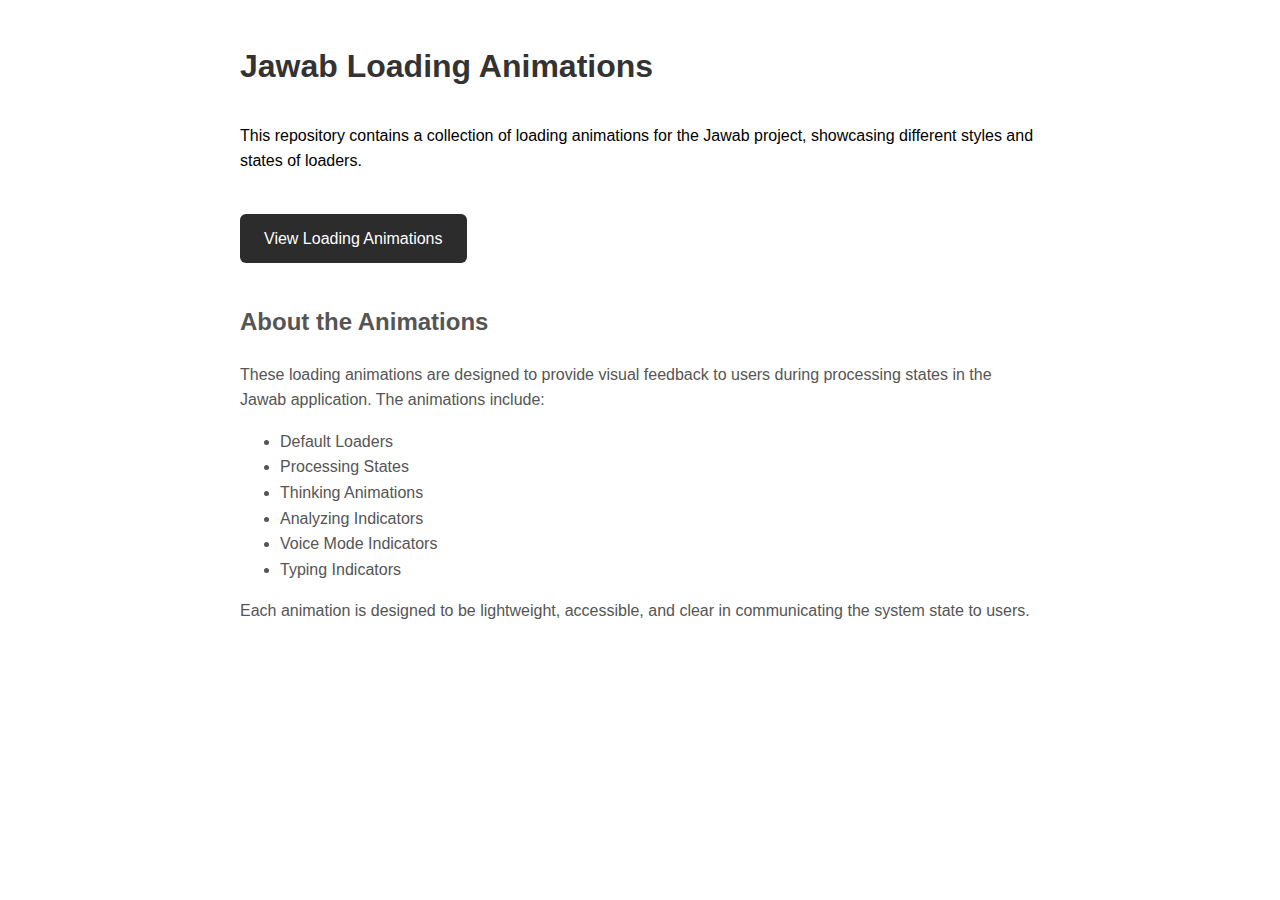
<file: index.html>
<!DOCTYPE html>
<html lang="en">
<head>
    <meta charset="UTF-8">
    <meta name="viewport" content="width=device-width, initial-scale=1.0">
    <title>Jawab - Loading Animations</title>
    <style>
        body {
            font-family: -apple-system, BlinkMacSystemFont, 'Segoe UI', Roboto, Oxygen, Ubuntu, Cantarell, 'Open Sans', 'Helvetica Neue', sans-serif;
            max-width: 800px;
            margin: 0 auto;
            padding: 20px;
            line-height: 1.6;
        }
        h1 {
            color: #333;
            margin-bottom: 30px;
        }
        .link-container {
            margin: 40px 0;
        }
        .button {
            display: inline-block;
            padding: 12px 24px;
            background-color: #2C2C2C;
            color: white;
            text-decoration: none;
            border-radius: 6px;
            font-weight: 500;
            margin-right: 10px;
            transition: background-color 0.2s ease;
        }
        .button:hover {
            background-color: #444;
        }
        .description {
            margin-top: 20px;
            color: #555;
        }
    </style>
</head>
<body>
    <h1>Jawab Loading Animations</h1>
    
    <p>This repository contains a collection of loading animations for the Jawab project, showcasing different styles and states of loaders.</p>
    
    <div class="link-container">
        <a href="icon-loader.html" class="button">View Loading Animations</a>
    </div>
    
    <div class="description">
        <h2>About the Animations</h2>
        <p>These loading animations are designed to provide visual feedback to users during processing states in the Jawab application. The animations include:</p>
        <ul>
            <li>Default Loaders</li>
            <li>Processing States</li>
            <li>Thinking Animations</li>
            <li>Analyzing Indicators</li>
            <li>Voice Mode Indicators</li>
            <li>Typing Indicators</li>
        </ul>
        <p>Each animation is designed to be lightweight, accessible, and clear in communicating the system state to users.</p>
    </div>
</body>
</html>
</file>
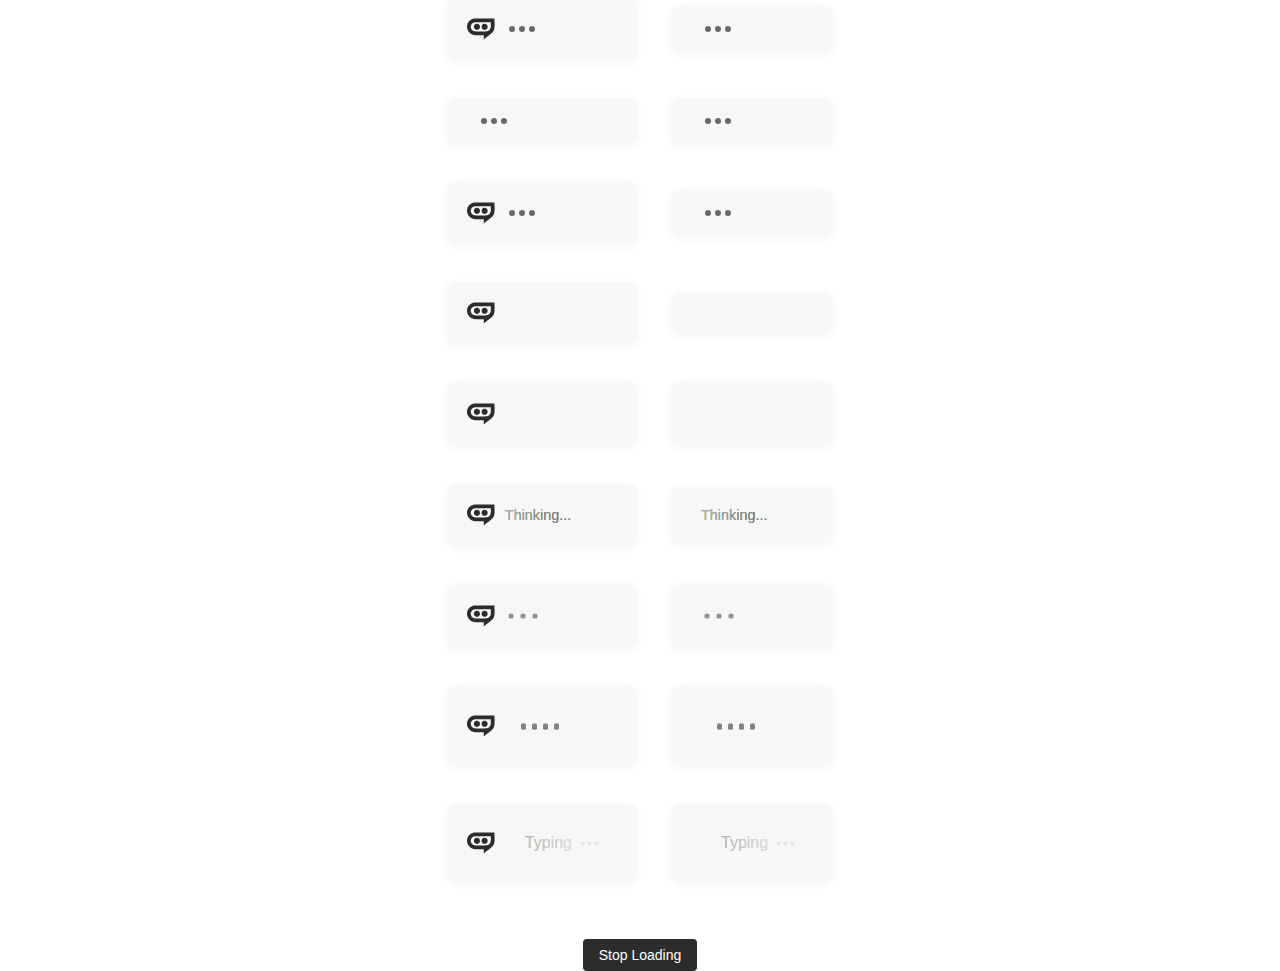
<file: icon-loader.html>
<!DOCTYPE html>
<html lang="en">
<head>
    <meta charset="UTF-8">
    <meta name="viewport" content="width=device-width, initial-scale=1.0">
    <title>Icon Side Loading Indicator</title>
    <link rel="stylesheet" href="icon-loader.css">
</head>
<body>
    <div class="container">
        <table style="border-collapse:separate;border-spacing:32px 16px;">
            <thead>
                <tr>
                    <th>With Icon</th>
                    <th>Without Icon</th>
                </tr>
            </thead>
            <tbody>
                <tr>
                    <td>
                        <div class="icon-container loading">
                            <svg width="28" height="22" viewBox="0 0 28 22" fill="none" xmlns="http://www.w3.org/2000/svg" class="icon">
                                <path fill-rule="evenodd" clip-rule="evenodd" d="M0.251897 6.83832C1.05772 3.13604 4.63603 0.380459 8.40592 0.43681C12.3167 0.388401 16.2318 0.397282 20.1472 0.406164C22.6126 0.411757 25.0781 0.417351 27.5428 0.408641C27.4221 1.75589 27.4827 3.18056 27.5438 4.61707C27.6938 8.14355 27.8468 11.7414 25.3282 14.4401C23.6638 15.9764 21.8826 17.3832 20.1019 18.7895L20.1019 18.7895C18.9827 19.6734 17.8637 20.5571 16.7741 21.4727C16.7628 20.036 16.7628 18.6049 16.7628 17.1739V17.1731C15.5712 17.1368 14.376 17.1568 13.1808 17.1768C11.0356 17.2127 8.89039 17.2485 6.76611 16.959C2.22419 16.2377 -0.937115 11.2675 0.251897 6.83832ZM4.0387 7.24405C3.05256 9.74041 4.78818 12.8228 7.43105 13.2736C9.28053 13.4995 11.1433 13.4734 13.0068 13.4472C14.1185 13.4317 15.2305 13.4161 16.3402 13.454C16.6492 13.4471 16.967 13.4482 17.2893 13.4492H17.2893C19.0999 13.4551 21.0512 13.4615 22.381 12.079C23.9644 10.5294 23.8868 8.32494 23.8124 6.20993C23.7875 5.50222 23.7629 4.80453 23.8011 4.14473C21.8156 4.15785 19.8293 4.14891 17.8428 4.13997H17.8427C14.7099 4.12587 11.5766 4.11176 8.44537 4.18418C6.52379 4.16728 4.66984 5.41264 4.0387 7.24405ZM8.56927 6.08312C10.4739 5.01808 13.1281 6.61845 12.9816 8.82178C13.1225 11.1716 10.1189 12.7495 8.2368 11.352C6.33776 10.1855 6.52936 6.99601 8.56927 6.08312ZM20.6511 8.85546C20.8427 6.49998 17.9237 4.82635 15.9796 6.16751C14.0806 7.26073 14.1144 10.3319 16.0416 11.3913C17.9181 12.6197 20.6906 11.0926 20.6511 8.85546Z" fill="#2C2C2C"/>
                            </svg>
                            <div class="loading-indicator">
                                <div class="dot"></div>
                                <div class="dot"></div>
                                <div class="dot"></div>
                            </div>
                        </div>
                    </td>
                    <td>
                        <div class="icon-container loading">
                            <div class="loading-indicator">
                                <div class="dot"></div>
                                <div class="dot"></div>
                                <div class="dot"></div>
                            </div>
                        </div>
                    </td>
                </tr>
                <tr>
                    <td>
                        <div class="icon-container processing loading">
                            <svg width="28" height="22" viewBox="0 0 28 22" fill="none" xmlns="http://www.w3.org/2000/svg" class="icon">
                                <path fill-rule="evenodd" clip-rule="evenodd" d="M0.251897 6.83832C1.05772 3.13604 4.63603 0.380459 8.40592 0.43681C12.3167 0.388401 16.2318 0.397282 20.1472 0.406164C22.6126 0.411757 25.0781 0.417351 27.5428 0.408641C27.4221 1.75589 27.4827 3.18056 27.5438 4.61707C27.6938 8.14355 27.8468 11.7414 25.3282 14.4401C23.6638 15.9764 21.8826 17.3832 20.1019 18.7895L20.1019 18.7895C18.9827 19.6734 17.8637 20.5571 16.7741 21.4727C16.7628 20.036 16.7628 18.6049 16.7628 17.1739V17.1731C15.5712 17.1368 14.376 17.1568 13.1808 17.1768C11.0356 17.2127 8.89039 17.2485 6.76611 16.959C2.22419 16.2377 -0.937115 11.2675 0.251897 6.83832ZM4.0387 7.24405C3.05256 9.74041 4.78818 12.8228 7.43105 13.2736C9.28053 13.4995 11.1433 13.4734 13.0068 13.4472C14.1185 13.4317 15.2305 13.4161 16.3402 13.454C16.6492 13.4471 16.967 13.4482 17.2893 13.4492H17.2893C19.0999 13.4551 21.0512 13.4615 22.381 12.079C23.9644 10.5294 23.8868 8.32494 23.8124 6.20993C23.7875 5.50222 23.7629 4.80453 23.8011 4.14473C21.8156 4.15785 19.8293 4.14891 17.8428 4.13997H17.8427C14.7099 4.12587 11.5766 4.11176 8.44537 4.18418C6.52379 4.16728 4.66984 5.41264 4.0387 7.24405ZM8.56927 6.08312C10.4739 5.01808 13.1281 6.61845 12.9816 8.82178C13.1225 11.1716 10.1189 12.7495 8.2368 11.352C6.33776 10.1855 6.52936 6.99601 8.56927 6.08312ZM20.6511 8.85546C20.8427 6.49998 17.9237 4.82635 15.9796 6.16751C14.0806 7.26073 14.1144 10.3319 16.0416 11.3913C17.9181 12.6197 20.6906 11.0926 20.6511 8.85546Z" fill="#2C2C2C"/>
                            </svg>
                            <div class="loading-indicator">
                                <div class="dot"></div>
                                <div class="dot"></div>
                                <div class="dot"></div>
                            </div>
                        </div>
                    </td>
                    <td>
                        <div class="icon-container processing loading">
                            <div class="loading-indicator">
                                <div class="dot"></div>
                                <div class="dot"></div>
                                <div class="dot"></div>
                            </div>
                        </div>
                    </td>
                </tr>
                <tr>
                    <td>
                        <div class="icon-container thinking loading">
                            <svg width="28" height="22" viewBox="0 0 28 22" fill="none" xmlns="http://www.w3.org/2000/svg" class="icon">
                                <path fill-rule="evenodd" clip-rule="evenodd" d="M0.251897 6.83832C1.05772 3.13604 4.63603 0.380459 8.40592 0.43681C12.3167 0.388401 16.2318 0.397282 20.1472 0.406164C22.6126 0.411757 25.0781 0.417351 27.5428 0.408641C27.4221 1.75589 27.4827 3.18056 27.5438 4.61707C27.6938 8.14355 27.8468 11.7414 25.3282 14.4401C23.6638 15.9764 21.8826 17.3832 20.1019 18.7895L20.1019 18.7895C18.9827 19.6734 17.8637 20.5571 16.7741 21.4727C16.7628 20.036 16.7628 18.6049 16.7628 17.1739V17.1731C15.5712 17.1368 14.376 17.1568 13.1808 17.1768C11.0356 17.2127 8.89039 17.2485 6.76611 16.959C2.22419 16.2377 -0.937115 11.2675 0.251897 6.83832ZM4.0387 7.24405C3.05256 9.74041 4.78818 12.8228 7.43105 13.2736C9.28053 13.4995 11.1433 13.4734 13.0068 13.4472C14.1185 13.4317 15.2305 13.4161 16.3402 13.454C16.6492 13.4471 16.967 13.4482 17.2893 13.4492H17.2893C19.0999 13.4551 21.0512 13.4615 22.381 12.079C23.9644 10.5294 23.8868 8.32494 23.8124 6.20993C23.7875 5.50222 23.7629 4.80453 23.8011 4.14473C21.8156 4.15785 19.8293 4.14891 17.8428 4.13997H17.8427C14.7099 4.12587 11.5766 4.11176 8.44537 4.18418C6.52379 4.16728 4.66984 5.41264 4.0387 7.24405ZM8.56927 6.08312C10.4739 5.01808 13.1281 6.61845 12.9816 8.82178C13.1225 11.1716 10.1189 12.7495 8.2368 11.352C6.33776 10.1855 6.52936 6.99601 8.56927 6.08312ZM20.6511 8.85546C20.8427 6.49998 17.9237 4.82635 15.9796 6.16751C14.0806 7.26073 14.1144 10.3319 16.0416 11.3913C17.9181 12.6197 20.6906 11.0926 20.6511 8.85546Z" fill="#2C2C2C"/>
                            </svg>
                            <div class="loading-indicator">
                                <div class="dot"></div>
                                <div class="dot"></div>
                                <div class="dot"></div>
                            </div>
                        </div>
                    </td>
                    <td>
                        <div class="icon-container thinking loading">
                            <div class="loading-indicator">
                                <div class="dot"></div>
                                <div class="dot"></div>
                                <div class="dot"></div>
                            </div>
                        </div>
                    </td>
                </tr>
                <tr>
                    <td>
                        <div class="icon-container analyzing loading">
                            <svg width="28" height="22" viewBox="0 0 28 22" fill="none" xmlns="http://www.w3.org/2000/svg" class="icon">
                                <path fill-rule="evenodd" clip-rule="evenodd" d="M0.251897 6.83832C1.05772 3.13604 4.63603 0.380459 8.40592 0.43681C12.3167 0.388401 16.2318 0.397282 20.1472 0.406164C22.6126 0.411757 25.0781 0.417351 27.5428 0.408641C27.4221 1.75589 27.4827 3.18056 27.5438 4.61707C27.6938 8.14355 27.8468 11.7414 25.3282 14.4401C23.6638 15.9764 21.8826 17.3832 20.1019 18.7895L20.1019 18.7895C18.9827 19.6734 17.8637 20.5571 16.7741 21.4727C16.7628 20.036 16.7628 18.6049 16.7628 17.1739V17.1731C15.5712 17.1368 14.376 17.1568 13.1808 17.1768C11.0356 17.2127 8.89039 17.2485 6.76611 16.959C2.22419 16.2377 -0.937115 11.2675 0.251897 6.83832ZM4.0387 7.24405C3.05256 9.74041 4.78818 12.8228 7.43105 13.2736C9.28053 13.4995 11.1433 13.4734 13.0068 13.4472C14.1185 13.4317 15.2305 13.4161 16.3402 13.454C16.6492 13.4471 16.967 13.4482 17.2893 13.4492H17.2893C19.0999 13.4551 21.0512 13.4615 22.381 12.079C23.9644 10.5294 23.8868 8.32494 23.8124 6.20993C23.7875 5.50222 23.7629 4.80453 23.8011 4.14473C21.8156 4.15785 19.8293 4.14891 17.8428 4.13997H17.8427C14.7099 4.12587 11.5766 4.11176 8.44537 4.18418C6.52379 4.16728 4.66984 5.41264 4.0387 7.24405ZM8.56927 6.08312C10.4739 5.01808 13.1281 6.61845 12.9816 8.82178C13.1225 11.1716 10.1189 12.7495 8.2368 11.352C6.33776 10.1855 6.52936 6.99601 8.56927 6.08312ZM20.6511 8.85546C20.8427 6.49998 17.9237 4.82635 15.9796 6.16751C14.0806 7.26073 14.1144 10.3319 16.0416 11.3913C17.9181 12.6197 20.6906 11.0926 20.6511 8.85546Z" fill="#2C2C2C"/>
                            </svg>
                            <div class="loading-indicator">
                                <div class="dot"></div>
                                <div class="dot"></div>
                                <div class="dot"></div>
                            </div>
                        </div>
                    </td>
                    <td>
                        <div class="icon-container analyzing loading">
                            <div class="loading-indicator">
                                <div class="dot"></div>
                                <div class="dot"></div>
                                <div class="dot"></div>
                            </div>
                        </div>
                    </td>
                </tr>
                <tr>
                    <td>
                        <div class="icon-container cursor-thinking loading">
                            <svg width="28" height="22" viewBox="0 0 28 22" fill="none" xmlns="http://www.w3.org/2000/svg" class="icon">
                                <path fill-rule="evenodd" clip-rule="evenodd" d="M0.251897 6.83832C1.05772 3.13604 4.63603 0.380459 8.40592 0.43681C12.3167 0.388401 16.2318 0.397282 20.1472 0.406164C22.6126 0.411757 25.0781 0.417351 27.5428 0.408641C27.4221 1.75589 27.4827 3.18056 27.5438 4.61707C27.6938 8.14355 27.8468 11.7414 25.3282 14.4401C23.6638 15.9764 21.8826 17.3832 20.1019 18.7895L20.1019 18.7895C18.9827 19.6734 17.8637 20.5571 16.7741 21.4727C16.7628 20.036 16.7628 18.6049 16.7628 17.1739V17.1731C15.5712 17.1368 14.376 17.1568 13.1808 17.1768C11.0356 17.2127 8.89039 17.2485 6.76611 16.959C2.22419 16.2377 -0.937115 11.2675 0.251897 6.83832ZM4.0387 7.24405C3.05256 9.74041 4.78818 12.8228 7.43105 13.2736C9.28053 13.4995 11.1433 13.4734 13.0068 13.4472C14.1185 13.4317 15.2305 13.4161 16.3402 13.454C16.6492 13.4471 16.967 13.4482 17.2893 13.4492H17.2893C19.0999 13.4551 21.0512 13.4615 22.381 12.079C23.9644 10.5294 23.8868 8.32494 23.8124 6.20993C23.7875 5.50222 23.7629 4.80453 23.8011 4.14473C21.8156 4.15785 19.8293 4.14891 17.8428 4.13997H17.8427C14.7099 4.12587 11.5766 4.11176 8.44537 4.18418C6.52379 4.16728 4.66984 5.41264 4.0387 7.24405ZM8.56927 6.08312C10.4739 5.01808 13.1281 6.61845 12.9816 8.82178C13.1225 11.1716 10.1189 12.7495 8.2368 11.352C6.33776 10.1855 6.52936 6.99601 8.56927 6.08312ZM20.6511 8.85546C20.8427 6.49998 17.9237 4.82635 15.9796 6.16751C14.0806 7.26073 14.1144 10.3319 16.0416 11.3913C17.9181 12.6197 20.6906 11.0926 20.6511 8.85546Z" fill="#2C2C2C"/>
                            </svg>
                            <div class="thinking-bubbles">
                                <div class="bubble bubble-1"></div>
                                <div class="bubble bubble-2"></div>
                                <div class="bubble bubble-3"></div>
                            </div>
                        </div>
                    </td>
                    <td>
                        <div class="icon-container cursor-thinking loading">
                            <div class="thinking-bubbles">
                                <div class="bubble bubble-1"></div>
                                <div class="bubble bubble-2"></div>
                                <div class="bubble bubble-3"></div>
                            </div>
                        </div>
                    </td>
                </tr>
                <tr>
                    <td>
                        <div class="icon-container cursor-thinking loading">
                            <svg width="28" height="22" viewBox="0 0 28 22" fill="none" xmlns="http://www.w3.org/2000/svg" class="icon">
                                <path fill-rule="evenodd" clip-rule="evenodd" d="M0.251897 6.83832C1.05772 3.13604 4.63603 0.380459 8.40592 0.43681C12.3167 0.388401 16.2318 0.397282 20.1472 0.406164C22.6126 0.411757 25.0781 0.417351 27.5428 0.408641C27.4221 1.75589 27.4827 3.18056 27.5438 4.61707C27.6938 8.14355 27.8468 11.7414 25.3282 14.4401C23.6638 15.9764 21.8826 17.3832 20.1019 18.7895L20.1019 18.7895C18.9827 19.6734 17.8637 20.5571 16.7741 21.4727C16.7628 20.036 16.7628 18.6049 16.7628 17.1739V17.1731C15.5712 17.1368 14.376 17.1568 13.1808 17.1768C11.0356 17.2127 8.89039 17.2485 6.76611 16.959C2.22419 16.2377 -0.937115 11.2675 0.251897 6.83832ZM4.0387 7.24405C3.05256 9.74041 4.78818 12.8228 7.43105 13.2736C9.28053 13.4995 11.1433 13.4734 13.0068 13.4472C14.1185 13.4317 15.2305 13.4161 16.3402 13.454C16.6492 13.4471 16.967 13.4482 17.2893 13.4492H17.2893C19.0999 13.4551 21.0512 13.4615 22.381 12.079C23.9644 10.5294 23.8868 8.32494 23.8124 6.20993C23.7875 5.50222 23.7629 4.80453 23.8011 4.14473C21.8156 4.15785 19.8293 4.14891 17.8428 4.13997H17.8427C14.7099 4.12587 11.5766 4.11176 8.44537 4.18418C6.52379 4.16728 4.66984 5.41264 4.0387 7.24405ZM8.56927 6.08312C10.4739 5.01808 13.1281 6.61845 12.9816 8.82178C13.1225 11.1716 10.1189 12.7495 8.2368 11.352C6.33776 10.1855 6.52936 6.99601 8.56927 6.08312ZM20.6511 8.85546C20.8427 6.49998 17.9237 4.82635 15.9796 6.16751C14.0806 7.26073 14.1144 10.3319 16.0416 11.3913C17.9181 12.6197 20.6906 11.0926 20.6511 8.85546Z" fill="#2C2C2C"/>
                            </svg>
                            <div class="thinking-text">Thinking...</div>
                        </div>
                    </td>
                    <td>
                        <div class="icon-container cursor-thinking loading">
                            <div class="thinking-text">Thinking...</div>
                        </div>
                    </td>
                </tr>
                <tr>
                    <td>
                        <div class="icon-container ellipsis-animation loading">
                            <svg width="28" height="22" viewBox="0 0 28 22" fill="none" xmlns="http://www.w3.org/2000/svg" class="icon">
                                <path fill-rule="evenodd" clip-rule="evenodd" d="M0.251897 6.83832C1.05772 3.13604 4.63603 0.380459 8.40592 0.43681C12.3167 0.388401 16.2318 0.397282 20.1472 0.406164C22.6126 0.411757 25.0781 0.417351 27.5428 0.408641C27.4221 1.75589 27.4827 3.18056 27.5438 4.61707C27.6938 8.14355 27.8468 11.7414 25.3282 14.4401C23.6638 15.9764 21.8826 17.3832 20.1019 18.7895L20.1019 18.7895C18.9827 19.6734 17.8637 20.5571 16.7741 21.4727C16.7628 20.036 16.7628 18.6049 16.7628 17.1739V17.1731C15.5712 17.1368 14.376 17.1568 13.1808 17.1768C11.0356 17.2127 8.89039 17.2485 6.76611 16.959C2.22419 16.2377 -0.937115 11.2675 0.251897 6.83832ZM4.0387 7.24405C3.05256 9.74041 4.78818 12.8228 7.43105 13.2736C9.28053 13.4995 11.1433 13.4734 13.0068 13.4472C14.1185 13.4317 15.2305 13.4161 16.3402 13.454C16.6492 13.4471 16.967 13.4482 17.2893 13.4492H17.2893C19.0999 13.4551 21.0512 13.4615 22.381 12.079C23.9644 10.5294 23.8868 8.32494 23.8124 6.20993C23.7875 5.50222 23.7629 4.80453 23.8011 4.14473C21.8156 4.15785 19.8293 4.14891 17.8428 4.13997H17.8427C14.7099 4.12587 11.5766 4.11176 8.44537 4.18418C6.52379 4.16728 4.66984 5.41264 4.0387 7.24405ZM8.56927 6.08312C10.4739 5.01808 13.1281 6.61845 12.9816 8.82178C13.1225 11.1716 10.1189 12.7495 8.2368 11.352C6.33776 10.1855 6.52936 6.99601 8.56927 6.08312ZM20.6511 8.85546C20.8427 6.49998 17.9237 4.82635 15.9796 6.16751C14.0806 7.26073 14.1144 10.3319 16.0416 11.3913C17.9181 12.6197 20.6906 11.0926 20.6511 8.85546Z" fill="#2C2C2C"/>
                            </svg>
                            <div class="ellipsis-dots">
                                <span class="dot-pulse dot-pulse-1"></span>
                                <span class="dot-pulse dot-pulse-2"></span>
                                <span class="dot-pulse dot-pulse-3"></span>
                            </div>
                        </div>
                    </td>
                    <td>
                        <div class="icon-container ellipsis-animation loading">
                            <div class="ellipsis-dots">
                                <span class="dot-pulse dot-pulse-1"></span>
                                <span class="dot-pulse dot-pulse-2"></span>
                                <span class="dot-pulse dot-pulse-3"></span>
                            </div>
                        </div>
                    </td>
                </tr>
                <tr>
                    <td>
                        <div class="icon-container voice-mode-animation loading">
                            <svg width="28" height="22" viewBox="0 0 28 22" fill="none" xmlns="http://www.w3.org/2000/svg" class="icon">
                                <path fill-rule="evenodd" clip-rule="evenodd" d="M0.251897 6.83832C1.05772 3.13604 4.63603 0.380459 8.40592 0.43681C12.3167 0.388401 16.2318 0.397282 20.1472 0.406164C22.6126 0.411757 25.0781 0.417351 27.5428 0.408641C27.4221 1.75589 27.4827 3.18056 27.5438 4.61707C27.6938 8.14355 27.8468 11.7414 25.3282 14.4401C23.6638 15.9764 21.8826 17.3832 20.1019 18.7895L20.1019 18.7895C18.9827 19.6734 17.8637 20.5571 16.7741 21.4727C16.7628 20.036 16.7628 18.6049 16.7628 17.1739V17.1731C15.5712 17.1368 14.376 17.1568 13.1808 17.1768C11.0356 17.2127 8.89039 17.2485 6.76611 16.959C2.22419 16.2377 -0.937115 11.2675 0.251897 6.83832ZM4.0387 7.24405C3.05256 9.74041 4.78818 12.8228 7.43105 13.2736C9.28053 13.4995 11.1433 13.4734 13.0068 13.4472C14.1185 13.4317 15.2305 13.4161 16.3402 13.454C16.6492 13.4471 16.967 13.4482 17.2893 13.4492H17.2893C19.0999 13.4551 21.0512 13.4615 22.381 12.079C23.9644 10.5294 23.8868 8.32494 23.8124 6.20993C23.7875 5.50222 23.7629 4.80453 23.8011 4.14473C21.8156 4.15785 19.8293 4.14891 17.8428 4.13997H17.8427C14.7099 4.12587 11.5766 4.11176 8.44537 4.18418C6.52379 4.16728 4.66984 5.41264 4.0387 7.24405ZM8.56927 6.08312C10.4739 5.01808 13.1281 6.61845 12.9816 8.82178C13.1225 11.1716 10.1189 12.7495 8.2368 11.352C6.33776 10.1855 6.52936 6.99601 8.56927 6.08312ZM20.6511 8.85546C20.8427 6.49998 17.9237 4.82635 15.9796 6.16751C14.0806 7.26073 14.1144 10.3319 16.0416 11.3913C17.9181 12.6197 20.6906 11.0926 20.6511 8.85546Z" fill="#2C2C2C"/>
                            </svg>
                            <div class="voice-dots-container">
                                <div class="voice-dot"></div>
                                <div class="voice-dot"></div>
                                <div class="voice-dot"></div>
                                <div class="voice-dot"></div>
                            </div>
                        </div>
                    </td>
                    <td>
                        <div class="icon-container voice-mode-animation loading">
                            <div class="voice-dots-container">
                                <div class="voice-dot"></div>
                                <div class="voice-dot"></div>
                                <div class="voice-dot"></div>
                                <div class="voice-dot"></div>
                            </div>
                        </div>
                    </td>
                </tr>
                <tr>
                    <td>
                        <div class="icon-container typing-bubble-container loading">
                            <svg width="28" height="22" viewBox="0 0 28 22" fill="none" xmlns="http://www.w3.org/2000/svg" class="icon">
                                <path fill-rule="evenodd" clip-rule="evenodd" d="M0.251897 6.83832C1.05772 3.13604 4.63603 0.380459 8.40592 0.43681C12.3167 0.388401 16.2318 0.397282 20.1472 0.406164C22.6126 0.411757 25.0781 0.417351 27.5428 0.408641C27.4221 1.75589 27.4827 3.18056 27.5438 4.61707C27.6938 8.14355 27.8468 11.7414 25.3282 14.4401C23.6638 15.9764 21.8826 17.3832 20.1019 18.7895L20.1019 18.7895C18.9827 19.6734 17.8637 20.5571 16.7741 21.4727C16.7628 20.036 16.7628 18.6049 16.7628 17.1739V17.1731C15.5712 17.1368 14.376 17.1568 13.1808 17.1768C11.0356 17.2127 8.89039 17.2485 6.76611 16.959C2.22419 16.2377 -0.937115 11.2675 0.251897 6.83832ZM4.0387 7.24405C3.05256 9.74041 4.78818 12.8228 7.43105 13.2736C9.28053 13.4995 11.1433 13.4734 13.0068 13.4472C14.1185 13.4317 15.2305 13.4161 16.3402 13.454C16.6492 13.4471 16.967 13.4482 17.2893 13.4492H17.2893C19.0999 13.4551 21.0512 13.4615 22.381 12.079C23.9644 10.5294 23.8868 8.32494 23.8124 6.20993C23.7875 5.50222 23.7629 4.80453 23.8011 4.14473C21.8156 4.15785 19.8293 4.14891 17.8428 4.13997H17.8427C14.7099 4.12587 11.5766 4.11176 8.44537 4.18418C6.52379 4.16728 4.66984 5.41264 4.0387 7.24405ZM8.56927 6.08312C10.4739 5.01808 13.1281 6.61845 12.9816 8.82178C13.1225 11.1716 10.1189 12.7495 8.2368 11.352C6.33776 10.1855 6.52936 6.99601 8.56927 6.08312ZM20.6511 8.85546C20.8427 6.49998 17.9237 4.82635 15.9796 6.16751C14.0806 7.26073 14.1144 10.3319 16.0416 11.3913C17.9181 12.6197 20.6906 11.0926 20.6511 8.85546Z" fill="#2C2C2C"/>
                            </svg>
                            <div class="typing-bubble">
                                <div class="typing-text-bubble">Typing</div>
                                <div class="typing-dots-bubble">
                                    <span></span><span></span><span></span>
                                </div>
                            </div>
                        </div>
                    </td>
                    <td>
                        <div class="icon-container typing-bubble-container loading">
                            <div class="typing-bubble">
                                <div class="typing-text-bubble">Typing</div>
                                <div class="typing-dots-bubble">
                                    <span></span><span></span><span></span>
                                </div>
                            </div>
                        </div>
                    </td>
                </tr>
            </tbody>
        </table>
        <div class="controls">
            <button id="toggleLoading">Toggle Loading</button>
        </div>
    </div>

    <script src="icon-loader.js"></script>
</body>
</html>
</file>
<file: icon-loader.css>
/* Container styles */
.container {
    display: flex;
    flex-direction: column;
    align-items: center;
    justify-content: center;
    height: 100vh;
    font-family: -apple-system, BlinkMacSystemFont, 'Segoe UI', Roboto, Oxygen, Ubuntu, Cantarell, 'Open Sans', 'Helvetica Neue', sans-serif;
}

/* Icon container with loading dots */
.icon-container {
    position: relative;
    display: flex;
    align-items: center;
    padding: 20px;
    background-color: #f7f7f7;
    border-radius: 8px;
    box-shadow: 0 2px 10px rgba(0, 0, 0, 0.05);
    margin-bottom: 20px;
}

/* Icon styling */
.icon {
    display: block;
}

/* SVG animation on loading state */
.icon-container.loading .icon {
    animation: pulse 1.5s ease-in-out infinite;
}

@keyframes pulse {
    0%, 100% {
        opacity: 1;
    }
    50% {
        opacity: 0.6;
    }
}

/* Loading indicator container */
.loading-indicator {
    display: flex;
    align-items: center;
    margin-left: 12px;
    opacity: 0;
    transition: opacity 0.3s ease;
}

.icon-container.loading .loading-indicator {
    opacity: 1;
}

/* Loading dots */
.dot {
    width: 6px;
    height: 6px;
    margin: 0 2px;
    background-color: #2C2C2C;
    border-radius: 50%;
    opacity: 0.7;
}

/* Loading animation for the dots */
.icon-container.loading .dot:nth-child(1) {
    animation: bounce 1.4s infinite ease-in-out both;
    animation-delay: -0.32s;
}

.icon-container.loading .dot:nth-child(2) {
    animation: bounce 1.4s infinite ease-in-out both;
    animation-delay: -0.16s;
}

.icon-container.loading .dot:nth-child(3) {
    animation: bounce 1.4s infinite ease-in-out both;
}

@keyframes bounce {
    0%, 80%, 100% {
        transform: scale(0);
    }
    40% {
        transform: scale(1);
    }
}

/* Hide SVG icon in the processing state */
.icon-container.processing.loading .icon {
    display: none;
    animation: none; /* Also remove the pulse animation */
}

/* Override default bounce animation for thinking state */
.icon-container.thinking.loading .dot {
    animation: none; /* Remove default bounce */
}

/* Apply new processing-wave animation to thinking state dots */
.icon-container.thinking.loading .dot:nth-child(1) {
    animation: processing-wave 1.2s infinite ease-in-out;
    animation-delay: 0s;
}

.icon-container.thinking.loading .dot:nth-child(2) {
    animation: processing-wave 1.2s infinite ease-in-out;
    animation-delay: 0.1s;
}

.icon-container.thinking.loading .dot:nth-child(3) {
    animation: processing-wave 1.2s infinite ease-in-out;
    animation-delay: 0.2s;
}

/* New keyframes for the thinking/processing animation */
@keyframes processing-wave {
    0%, 60%, 100% {
        transform: translateY(0);
        opacity: 0.7;
    }
    30% {
        transform: translateY(-4px); /* Move dots up slightly */
        opacity: 1;
    }
}

/* Styles for the new analyzing state */
.icon-container.analyzing.loading .loading-indicator {
    display: none; /* Hide the dots */
}

.icon-container.analyzing.loading {
    position: relative; /* Needed for absolute positioning of pseudo-element */
    overflow: hidden; /* Keep the line contained */
}

.icon-container.analyzing.loading::after {
    content: '';
    position: absolute;
    top: 0;
    left: -100%; /* Start off-screen */
    width: 100%;
    height: 2px; /* Line thickness */
    background: linear-gradient(90deg, transparent, rgba(44, 44, 44, 0.6), transparent); /* Faded line */
    animation: scan 2s linear infinite;
}

/* Keyframes for the scanning line */
@keyframes scan {
    0% {
        left: -100%;
    }
    50% {
        left: 100%; /* Move across */
    }
    100% {
        left: 100%; /* Stay off-screen before repeating */
    }
}

/* Controls styling */
.controls {
    margin-top: 20px;
}

button {
    padding: 8px 16px;
    background-color: #2C2C2C;
    color: white;
    border: none;
    border-radius: 4px;
    cursor: pointer;
    font-size: 14px;
    transition: background-color 0.2s ease;
}

button:hover {
    background-color: #444;
}

button:active {
    background-color: #1a1a1a;
}

/* LLM Wave Animation */
.llm-bars {
    display: flex;
    align-items: flex-end;
    height: 24px;
    margin-left: 16px;
    gap: 4px;
}
.llm-bar {
    width: 5px;
    height: 10px;
    background: #2C2C2C;
    border-radius: 3px;
    opacity: 0.8;
    animation: llm-wave-bar 1.8s infinite cubic-bezier(.4,0,.2,1);
}
.llm-bar:nth-child(1) { animation-delay: 0s; }
.llm-bar:nth-child(2) { animation-delay: 0.3s; }
.llm-bar:nth-child(3) { animation-delay: 0.6s; }
@keyframes llm-wave-bar {
    0%, 100% { height: 10px; opacity: 0.7; }
    15% { height: 18px; opacity: 1; }
    30% { height: 26px; opacity: 1; }
    45% { height: 18px; opacity: 0.85; }
    60% { height: 10px; opacity: 0.7; }
    80% { height: 10px; opacity: 0.7; }
}

.writing-effect {
    display: flex;
    align-items: center;
    gap: 12px;
    position: relative;
}
.writing-pen {
    position: absolute;
    left: 0;
    top: 0;
    width: 32px;
    height: 32px;
    z-index: 2;
    animation: pen-move 2.2s cubic-bezier(.4,0,.2,1) forwards;
}
.writing-svg text {
    stroke-dasharray: 180;
    stroke-dashoffset: 180;
    animation: handwriting 2s cubic-bezier(.4,0,.2,1) forwards;
}
@keyframes handwriting {
    to { stroke-dashoffset: 0; }
}
@keyframes pen-move {
    0% { left: 0; }
    80% { left: 68px; }
    100% { left: 68px; }
}
.writing-dots {
    opacity: 0;
    margin-left: 8px;
    font-size: 1.6rem;
    font-weight: bold;
    color: #2C2C2C;
    animation: dots-fade 0.4s 2.1s forwards, dots-bounce 1.2s 2.5s infinite;
    letter-spacing: 2px;
}
@keyframes dots-fade {
    to { opacity: 1; }
}
@keyframes dots-bounce {
    0%, 100% { transform: translateY(0); }
    50% { transform: translateY(-4px); }
}

.cursor-thinking {
    display: flex;
    align-items: center;
    position: relative;
}

/* Thought bubbles animation */
.thinking-bubbles {
    display: flex;
    align-items: center;
    margin-left: 10px;
    height: 24px;
    position: relative;
}

.bubble {
    position: absolute;
    border-radius: 50%;
    background-color: #6c6c6c;
    /* border: 1px solid rgba(44, 44, 44, 0.6); */
    /* box-shadow: 0 1px 2px rgba(0, 0, 0, 0.1); */
    opacity: 0;
    transform: scale(0);
}

.bubble-1 {
    width: 4.8px;
    height: 4.8px;
    left: 0;
    animation: bubble-animation 1s infinite 0s;
}

.bubble-2 {
    width: 6.4px;
    height: 6.4px;
    left: 8px;
    animation: bubble-animation 1s infinite 0.33s;
}

.bubble-3 {
    width: 8px;
    height: 8px;
    left: 18px;
    animation: bubble-animation 1s infinite 0.66s;
}

@keyframes bubble-animation {
    0% {
        transform: scale(0);
        opacity: 0;
    }
    30% {
        transform: scale(1);
        opacity: 1;
    }
    70%, 100% {
        transform: scale(1.4);
        opacity: 0;
    }
}

/* Thinking text animation */
.thinking-text {
    font-size: 0.9rem;
    font-weight: 400;
    color: rgba(44, 44, 44, 0.7);
    position: relative;
    padding: 0 10px;
}

.thinking-text::before {
    content: "Thinking...";
    position: absolute;
    top: 0;
    left: 0;
    width: 100%;
    height: 100%;
    padding: 0 10px;
    background: linear-gradient(
        89deg,
        rgb(205 205 205 / 85%) 0%,
        rgb(140 140 140) 25%, 
        rgb(113 113 113) 50%,
        rgb(140 140 140) 75%,
        rgb(132 132 132 / 85%) 100%
    );
    background-size: 200% 100%;
    -webkit-background-clip: text;
    background-clip: text;
    color: transparent;
    text-shadow: 0 0 1px rgba(0, 0, 0, 0.01);
    animation: cursorThinking 2.8s ease-in-out infinite;
    transition: all 0.3s ease;
}

@keyframes cursorThinking {
    0% {
        background-position: -100% 0;
        opacity: 0.9;
    }
    50% {
        opacity: 1;
    }
    100% {
        background-position: 300% 0;
        opacity: 0.9;
    }
}

/* Ellipsis Animation (Pulsing Dots) */
.ellipsis-animation {
    display: flex;
    align-items: center;
}

.ellipsis-dots {
    display: flex;
    align-items: center;
    margin-left: 12px;
    gap: 4px;
    height: 24px;
}

.dot-pulse {
    width: 8px;
    height: 8px;
    border-radius: 50%;
    background-color: #2C2C2C;
    display: inline-block;
    transform: scale(0.65);
    opacity: 0.5;
}

.icon-container.loading .dot-pulse-1 {
    animation: pulseDot 1.4s ease-in-out infinite;
}

.icon-container.loading .dot-pulse-2 {
    animation: pulseDot 1.4s ease-in-out infinite;
    animation-delay: 0.2s;
}

.icon-container.loading .dot-pulse-3 {
    animation: pulseDot 1.4s ease-in-out infinite;
    animation-delay: 0.4s;
}

@keyframes pulseDot {
    0%, 100% {
        transform: scale(0.65);
        opacity: 0.5;
    }
    50% {
        transform: scale(1);
        opacity: 1;
    }
}

/* ChatGPT Voice Mode Animation */
.voice-mode-animation {
    display: flex;
    align-items: center;
}

.voice-dots-container {
    display: flex;
    align-items: center;
    justify-content: center;
    margin-left: 14px;
    gap: 6px;
    height: 28px;
    /* background-color: #194e46; */
    padding: 6px 12px;
    border-radius: 16px;
}

.voice-dot {
    width: 5px;
    height: 11px;
    border-radius: 50px;
    background-color: #333;
    opacity: 0.6;
    transform: scaleY(0.6);
}

.icon-container.loading .voice-dot:nth-child(1) {
    animation: voiceDotWave 1.5s ease-in-out infinite;
    animation-delay: 0s;
}

.icon-container.loading .voice-dot:nth-child(2) {
    animation: voiceDotWave 1.5s ease-in-out infinite;
    animation-delay: 0.2s;
}

.icon-container.loading .voice-dot:nth-child(3) {
    animation: voiceDotWave 1.5s ease-in-out infinite;
    animation-delay: 0.4s;
}

.icon-container.loading .voice-dot:nth-child(4) {
    animation: voiceDotWave 1.5s ease-in-out infinite;
    animation-delay: 0.6s;
}

@keyframes voiceDotWave {
    0%, 100% {
        transform: scaleY(0.6);
        opacity: 0.6;
    }
    50% {
        transform: scaleY(1);
        opacity: 1;
    }
}

/* Typing Indicator Animation */
.typing-indicator-container {
    display: flex;
    align-items: center;
}

.typing-indicator {
    display: flex;
    align-items: center;
    /* background-color: #222222; */
    border-radius: 8px;
    padding: 8px 12px;
    margin-left: 12px;
    /* box-shadow: 0 2px 6px rgba(0, 0, 0, 0.1); */
}

.typing-indicator-dots {
    display: flex;
    align-items: center;
    gap: 4px;
    margin-right: 8px;
}

.typing-dot {
    width: 6px;
    height: 6px;
    border-radius: 50%;
    background-color: #aaaaaa;
    display: inline-block;
    opacity: 0.4;
}

.typing-text {
    color: #666;
    font-size: 0.9rem;
    letter-spacing: 0.2px;
    font-weight: 400;
}

.icon-container.loading .typing-dot:nth-child(1) {
    animation: typingDotFade 1.4s infinite;
    animation-delay: 0s;
}

.icon-container.loading .typing-dot:nth-child(2) {
    animation: typingDotFade 1.4s infinite;
    animation-delay: 0.2s;
}

.icon-container.loading .typing-dot:nth-child(3) {
    animation: typingDotFade 1.4s infinite;
    animation-delay: 0.4s;
}

@keyframes typingDotFade {
    0%, 80%, 100% {
        opacity: 0.4;
        transform: scale(1);
    }
    40% {
        opacity: 1;
        transform: scale(1.2);
    }
}

/* Typing Bubble Animation */
.typing-bubble-container {
    display: flex;
    align-items: center;
}

.typing-bubble {
    /* background-color: #ffffff; */
    /* border: 1px solid #e2e2e2; */
    border-radius: 999px;
    padding: 10px 18px;
    color: #9b9b9b;
    font-size: 1rem;
    display: flex;
    align-items: center;
    /* box-shadow: inset 0 1px 2px rgba(0, 0, 0, 0.05); */
    transition: all 0.3s ease;
    margin-left: 12px;
}

.typing-text-bubble {
    margin-right: 6px;
    font-weight: 500;
    position: relative;
    color: rgba(155, 155, 155, 0.6);
}

.typing-text-bubble::before {
    content: 'Typing';
    position: absolute;
    top: 0;
    left: 0;
    width: 100%;
    height: 100%;
    background: linear-gradient(90deg, rgba(181, 181, 181, 0.85), rgba(230, 230, 230, 0.9), rgba(181, 181, 181, 0.85));
    background-size: 200% auto;
    background-clip: text;
    -webkit-background-clip: text;
    color: transparent;
    animation: bubbleThinking 2.91s linear infinite;
}

@keyframes bubbleThinking {
    0% {
        background-position: -100% 0;
    }
    100% {
        background-position: 300% 0;
    }
}

.typing-dots-bubble {
    display: inline-flex;
    align-items: flex-end;
}

.typing-dots-bubble span {
    width: 5px;
    height: 5px;
    margin-left: 2px;
    background-color: #bcbcbc;
    border-radius: 50%;
    display: inline-block;
    opacity: 0.3;
    transform: scale(0.8);
}

.icon-container.loading .typing-dots-bubble span:nth-child(1) {
    animation: bubbleBounce 1.4s infinite ease-in-out;
}

.icon-container.loading .typing-dots-bubble span:nth-child(2) {
    animation: bubbleBounce 1.4s infinite ease-in-out;
    animation-delay: 0.2s;
}

.icon-container.loading .typing-dots-bubble span:nth-child(3) {
    animation: bubbleBounce 1.4s infinite ease-in-out;
    animation-delay: 0.4s;
}

@keyframes bubbleBounce {
    0%, 80%, 100% { 
        transform: scale(0.8); 
        opacity: 0.3; 
    }
    40% { 
        transform: scale(1); 
        opacity: 1; 
    }
}
</file>
